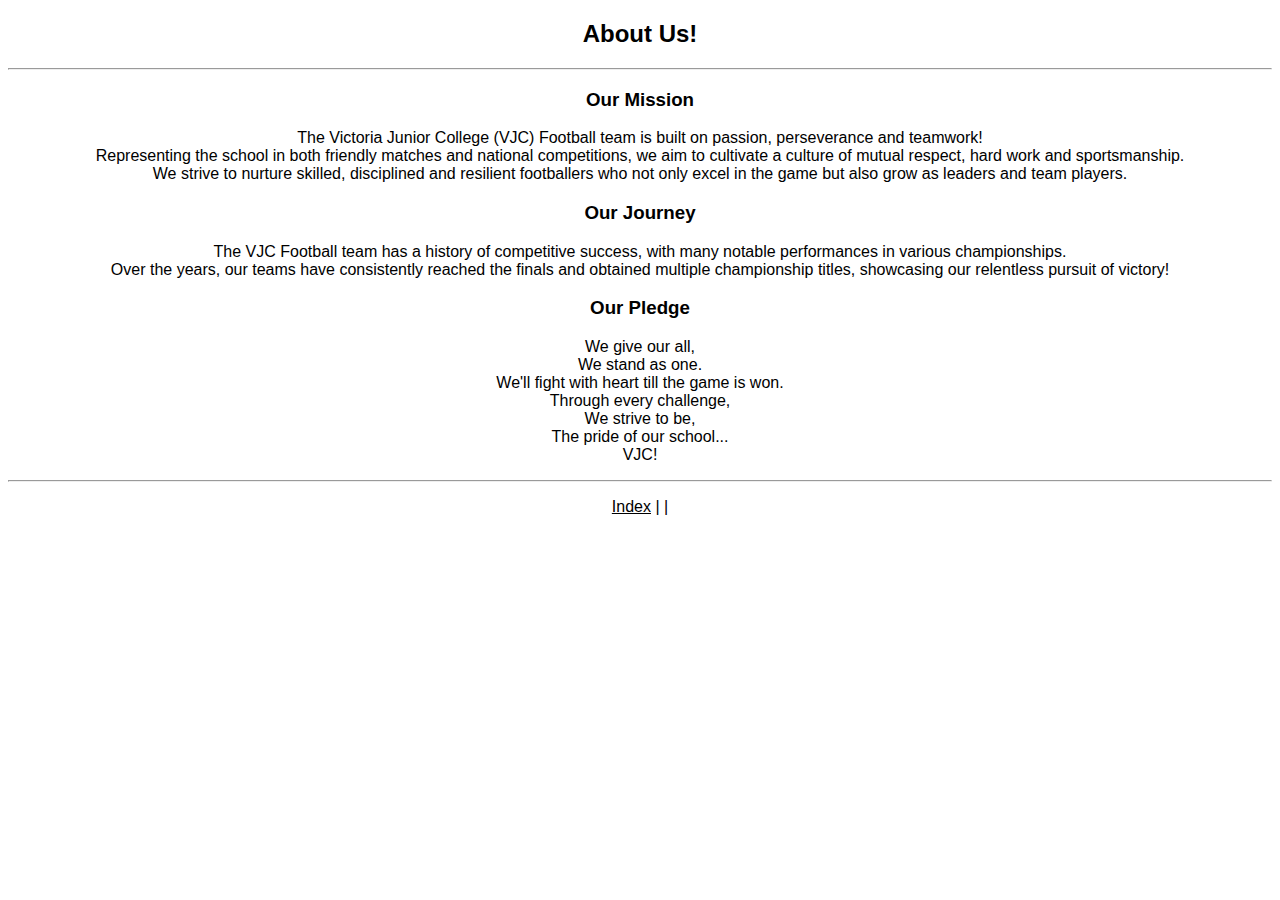
<file: about.html>
<!DOCTYPE html>
<html lang="en">

<head>
    <meta charset="UTF-8">
    <meta name="viewport" content="width=device-width, initial-scale=1.0">
    <title>Document</title>
    <style>
        body {
            text-align: center;
            font-family: 'Arial', sans-serif;
        }
        a {
            color: black;
        }
    </style>
</head>

<body>
    <h2>About Us!</h2>
    <hr>
    </hr>
    <h3>Our Mission</h3>
    <p>
        The Victoria Junior College (VJC) Football team is built on passion, perseverance and teamwork!<br>
        Representing the school in both friendly matches and national competitions, we aim to cultivate a culture of mutual respect, hard work and sportsmanship.<br>
        We strive to nurture skilled, disciplined and resilient footballers who not only excel in the game but also grow
        as leaders and team players.
    </p>
    <h3>Our Journey</h3>
    <p>
        The VJC Football team has a history of competitive success, with many notable performances in various championships.<br>
        Over the years, our teams have consistently reached the finals and obtained multiple championship titles, showcasing our relentless pursuit of victory!
    </p>
    <h3>Our Pledge</h3>
    <p>
        We give our all,<br>
        We stand as one.<br>
        We'll fight with heart till the game is won.<br>
        Through every challenge,<br>
        We strive to be,<br>
        The pride of our school...<br>
        VJC!
    </p>
    <hr>
    <p><a href="index.html">Index</a> | <a href=""></a> | <a href=""></a></p>
</body>

</html>
</file>
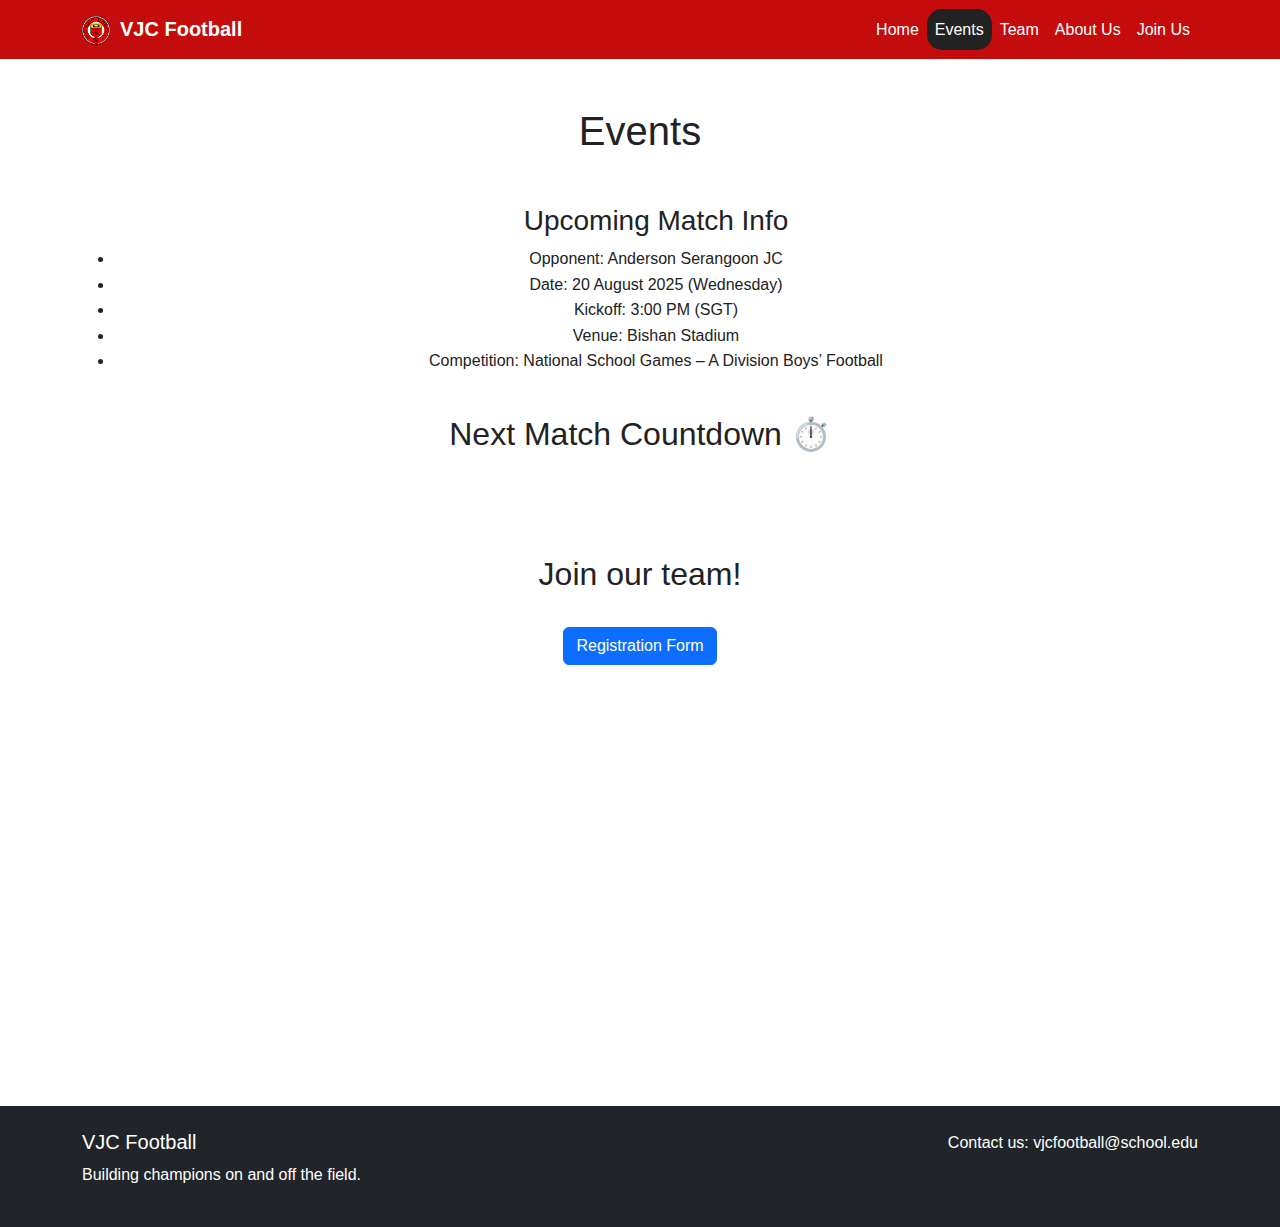
<file: events.html>
<!DOCTYPE html>
<html lang="en">

<head>
    <meta charset="UTF-8">
    <meta name="viewport" content="width=device-width, initial-scale=1.0">
    <link rel="icon" type="image/png" href="images/vjcicon.png">
    <title>VJC FC - Events</title>
    <!-- Bootstrap 5 CSS -->
    <link href="https://cdn.jsdelivr.net/npm/bootstrap@5.3.0-alpha1/dist/css/bootstrap.min.css" rel="stylesheet">
    <!-- Font Awesome -->
    <link rel="stylesheet" href="https://cdnjs.cloudflare.com/ajax/libs/font-awesome/6.0.0/css/all.min.css">
    <!-- Custom CSS -->
    <link rel="stylesheet" href="css/custom.css">
    <style>

    </style>
</head>

<body>
    <!-- Navigation Bar -->
    <nav class="navbar navbar-expand-lg navbar-dark bg-primary">
        <div class="container">
            <a class="navbar-brand" href="index.html"><i class="vjc-icon"></i>VJC Football</a>
            <button class="navbar-toggler" type="button" data-bs-toggle="collapse" data-bs-target="#navbarNav">
                <span class="navbar-toggler-icon"></span>
            </button>
            <div class="collapse navbar-collapse" id="navbarNav">
                <ul class="navbar-nav ms-auto">
                    <li class="nav-item">
                        <a class="nav-link" href="index.html">Home</a>
                    </li>
                    <li class="nav-item">
                        <a class="nav-link active" href="events.html">Events</a>
                    </li>
                    <li class="nav-item">
                        <a class="nav-link" href="team.html">Team</a>
                    </li>
                    </li>
                    <li class="nav-item">
                        <a class="nav-link" href="about.html">About Us</a>
                    </li>
                    <li class="nav-item">
                        <a class="nav-link" href="join.html">Join Us</a>
                    </li>
                </ul>
            </div>
        </div>
    </nav>

    <!-- Content placeholder - Add your content here -->
    <div class="container mt-5">
        <h1 class="blackHex">Events</h1> <br>
        <p>
            <ul><h3>Upcoming Match Info</h3>

            <li>Opponent: Anderson Serangoon JC</li> 

            <li>Date: 20 August 2025 (Wednesday)</li> 

            <li>Kickoff: 3:00 PM (SGT)</li> 

            <li>Venue: Bishan Stadium</li> 

            <li>Competition: National School Games – A Division Boys’ Football</li></ul>
        </p> <br>
        <div>
            <h2 class="blackHex">Next Match Countdown ⏱️</h2> <br>
            <p id="timer">
                <script>
                    // set the date and time of the next match
                    const matchDate = new Date("Aug 20, 2025 15:00:00").getTime();

                    const countdown = setInterval(() => {
                        const now = new Date().getTime();
                        const time = matchDate - now;

                        const days = Math.floor(time / (1000 * 60 * 60 * 24));
                        const hours = Math.floor((time % (1000 * 60 * 60 * 24)) / (1000 * 60 * 60));
                        const minutes = Math.floor((time % (1000 * 60 * 60)) / (1000 * 60));
                        const seconds = Math.floor((time % (1000 * 60)) / 1000);

                        document.getElementById("timer").innerHTML =
                            `${days}d ${hours}h ${minutes}m ${seconds}s`;

                        if (time < 0) {
                            clearInterval(countdown);
                            document.getElementById("timer").innerHTML = "MATCH IN PROGRESS ⚽";
                        }
                    }, 1000);
                </script>

            </p>
        </div> <br>
        <br>
        <div>
             <h2 class="blackHex">Join our team!</h2> <br>
                 <button class="btn btn-primary" onclick="window.location.href='join.html'">Registration Form</button>
        </button>
        </div> <br>
        <div class="blackHex">
            <div class="vid">
                <iframe width="640" height="360" src="https://www.youtube.com/embed/mUWYf-OgMUs"
                    title="NSG2024 - Victoria Junior College vs Hwa Chong Institution" frameborder="0"
                    allow="accelerometer; autoplay; clipboard-write; encrypted-media; gyroscope; picture-in-picture"
                    allowfullscreen>
                </iframe>
            </div>
        </div>
    </div>

    <!-- Footer -->
    <footer class="bg-dark text-white py-4 mt-5">
        <div class="container">
            <div class="row">
                <div class="col-md-6">
                    <h5>VJC Football</h5>
                    <p>Building champions on and off the field.</p>
                </div>
                <div class="col-md-6 text-md-end">
                    <p>Contact us: vjcfootball@school.edu</p>
                </div>
            </div>
        </div>
    </footer>

    <!-- Bootstrap JS Bundle with Popper -->
    <script src="https://cdn.jsdelivr.net/npm/bootstrap@5.3.0-alpha1/dist/js/bootstrap.bundle.min.js"></script>

    <!-- Custom JavaScript -->
    <script src="css/main.js"></script>
</body>

</html>
</file>
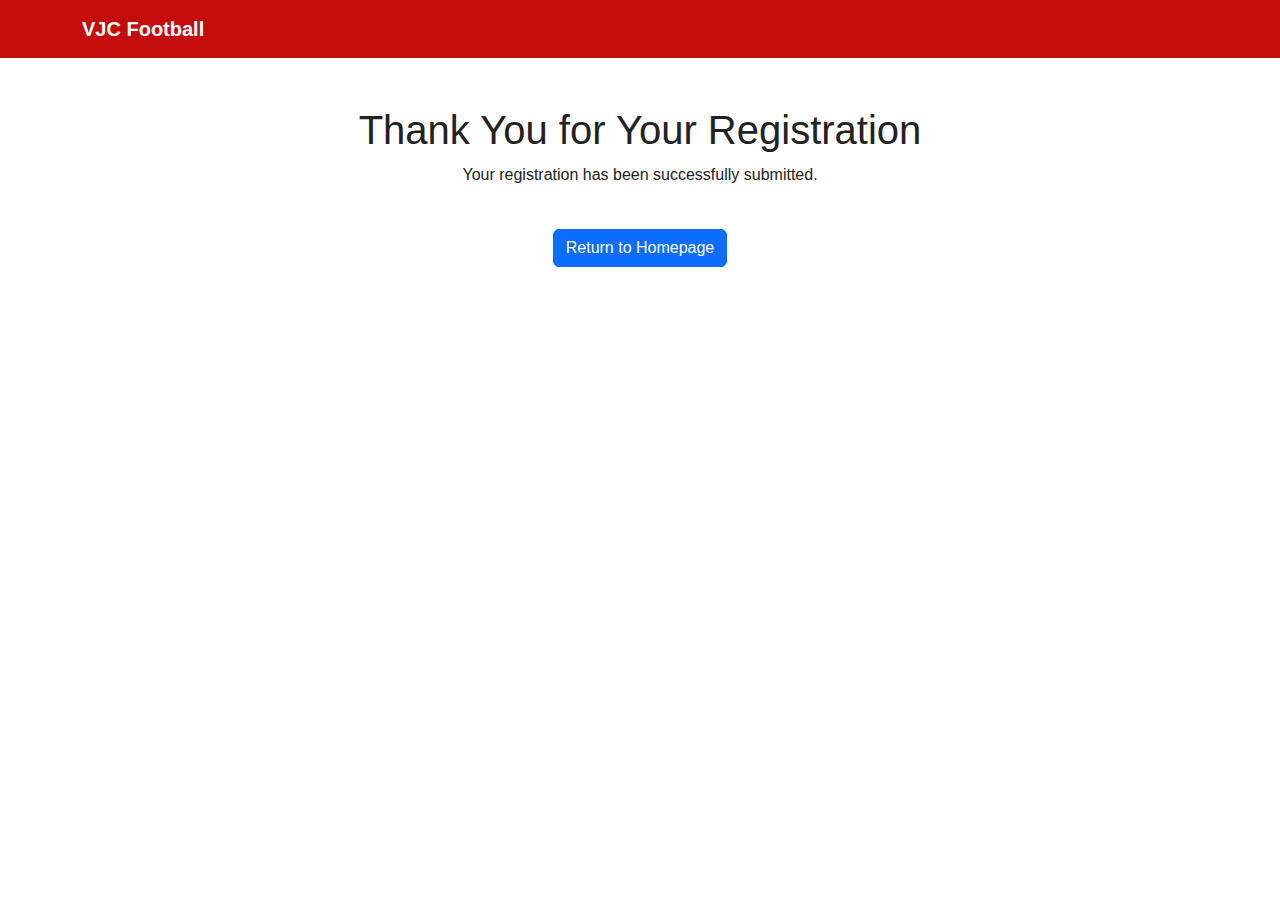
<file: formsubmissionresponse.html>
<!DOCTYPE html>
<html lang="en">
  <head>
    <meta charset="UTF-8" />
    <link rel="icon" type="image/png" href="images/vjcicon.png" />
    <title>VJC FC - Form Submission</title>
    <!-- Bootstrap 5 CSS -->
    <link
      href="https://cdn.jsdelivr.net/npm/bootstrap@5.3.0-alpha1/dist/css/bootstrap.min.css"
      rel="stylesheet"
    />
    <!-- Font Awesome -->
    <link
      rel="stylesheet"
      href="https://cdnjs.cloudflare.com/ajax/libs/font-awesome/6.0.0/css/all.min.css"
    />
    <!-- Custom CSS -->
    <link rel="stylesheet" href="css/custom.css" />
    <style></style>
  </head>

  <body>
    <!-- Navigation Bar -->
    <nav class="navbar navbar-expand-lg navbar-dark bg-primary">
      <div class="container">
        <a class="navbar-brand" href="index.html"> VJC Football</a>
      </div>
    </nav>

    <!-- Content placeholder - Add your content here -->
    <div class="container mt-5 text-center">
      <h1>Thank You for Your Registration</h1>
      <p>Your registration has been successfully submitted.</p>
      <br />
      <a>
        <button class="btn btn-primary" onclick="window.location.href='index.html'">
          Return to Homepage
        </button>
    </div>

    <!-- Bootstrap JS Bundle with Popper -->
    <script src="https://cdn.jsdelivr.net/npm/bootstrap@5.3.0-alpha1/dist/js/bootstrap.bundle.min.js"></script>

    <!-- Custom JavaScript -->
    <script src="css/main.js"></script>
  </body>
</html>
</file>
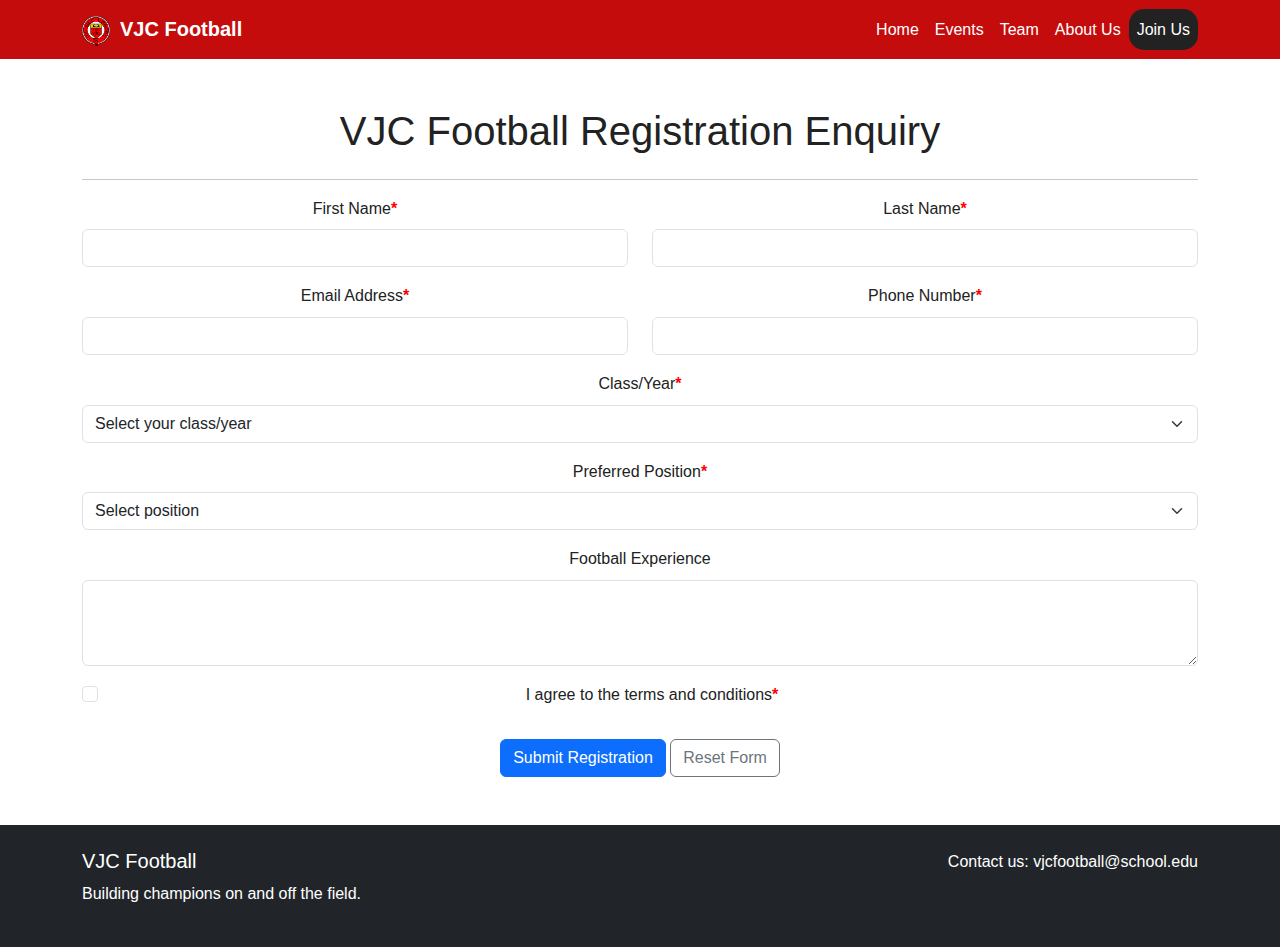
<file: join.html>
<!DOCTYPE html>
<html lang="en">

<head>
    <link rel="icon" type="image/png" href="images/vjcicon.png">
    <meta charset="UTF-8">
    <meta name="viewport" content="width=device-width, initial-scale=1.0">
    <link rel="icon" type="image/png" href="images/vjcicon.png">
    <title>VJC FC - Registration</title>
    <!-- Bootstrap 5 CSS -->
    <link href="https://cdn.jsdelivr.net/npm/bootstrap@5.3.0-alpha1/dist/css/bootstrap.min.css" rel="stylesheet">
    <!-- Font Awesome -->
    <link rel="stylesheet" href="https://cdnjs.cloudflare.com/ajax/libs/font-awesome/6.0.0/css/all.min.css">
    <!-- Custom CSS -->
    <link rel="stylesheet" href="css/custom.css">
    <style>
        strong {
            color: red;
        }
    </style>
</head>

<body>
    <!-- Navigation Bar -->
    <nav class="navbar navbar-expand-lg navbar-dark bg-primary">
        <div class="container">
            <a class="navbar-brand" href="index.html"><i class="vjc-icon"></i>VJC Football</a>
            <button class="navbar-toggler" type="button" data-bs-toggle="collapse" data-bs-target="#navbarNav">
                <span class="navbar-toggler-icon"></span>
            </button>
            <div class="collapse navbar-collapse" id="navbarNav">
                <ul class="navbar-nav ms-auto">
                    <li class="nav-item">
                        <a class="nav-link" href="index.html">Home</a>
                    </li>
                    <li class="nav-item">
                        <a class="nav-link" href="events.html">Events</a>
                    </li>
                    <li class="nav-item">
                        <a class="nav-link" href="team.html">Team</a>
                    </li>
                    </li>
                    <li class="nav-item">
                        <a class="nav-link" href="about.html">About Us</a>
                    </li>
                    <li class="nav-item">
                        <a class="nav-link active" href="join.html">Join Us</a>
                    </li>
                </ul>
            </div>
        </div>
    </nav>

    <!-- Content placeholder - Add your content here -->
    <div class="container mt-5">
        <h1 class="mb-4">VJC Football Registration Enquiry</h1>
        <hr>
        </hr>
        <form id="registrationForm" action="formsubmissionresponse.html" method="get">
            <div class=" row mb-3">
                <div class="col-md-6">
                    <label for="firstName" class="form-label">First Name<strong>*</strong></label>
                    <input type="text" class="form-control" id="firstName" name="firstName" required>
                    <div class="invalid-feedback">Please enter your first name.</div>
                </div>
                <div class="col-md-6">
                    <label for="lastName" class="form-label">Last Name<strong>*</strong></label>
                    <input type="text" class="form-control" id="lastName" name="lastName" required>
                    <div class="invalid-feedback">Please enter your last name.</div>
                </div>
            </div>
            <div class="row mb-3">
                <div class="col-md-6">
                    <label for="email" class="form-label">Email Address<strong>*</strong></label>
                    <input type="email" class="form-control" id="email" name="email" required>
                    <div class="invalid-feedback">Please enter a valid email address.</div>
                </div>
                <div class="col-md-6">
                    <label for="phone" class="form-label">Phone Number<strong>*</strong></label>
                    <input type="tel" class="form-control" id="phone" name="phone" required>
                    <div class="invalid-feedback">Please enter your phone number.</div>
                </div>
            </div>
            <div class="mb-3">
                <label for="classYear" class="form-label">Class/Year<strong>*</strong></label>
                <select class="form-select" id="classYear" name="classYear" required>
                    <option value="" selected disabled>Select your class/year</option>
                    <option value="Year 1">Year 1</option>
                    <option value="Year 2">Year 2</option>
                    <option value="Year 3">Year 3</option>

                </select>
                <div class="invalid-feedback">Please select your year.</div>
            </div>
            <div class="mb-3">
                <label for="position" class="form-label">Preferred Position<strong>*</strong></label>
                <select class="form-select" id="position" name="position" required>
                    <option value="" selected disabled>Select position</option>
                    <option value="Goalkeeper">Goalkeeper</option>
                    <option value="Defender">Defender</option>
                    <option value="Midfielder">Midfielder</option>
                    <option value="Forward">Forward</option>
                    <option value="Not Sure">Not Sure</option>
                </select>
                <div class="invalid-feedback">Please select your preferred position.</div>
            </div>
            <div class="mb-3">
                <label for="experience" class="form-label">Football Experience</label>
                <textarea class="form-control" id="experience" name="experience" rows="3"></textarea>
            </div>
            <div class="mb-3 form-check">
                <input class="form-check-input" type="checkbox" id="termsCheck" required>
                <label class="form-check-label" for="termsCheck">
                    <p>I agree to the terms and conditions<strong>*</strong></p>
                </label>
                <div class="invalid-feedback">You must agree before submitting.</div>
            </div>
            <button class="btn btn-primary" type="submit">Submit Registration</button>
            <button class="btn btn-outline-secondary" type="reset">Reset Form</button>

        </form>
        <div id="formStatus" class="mt-3"></div>
    </div>


    <!-- Footer -->
    <footer class="bg-dark text-white py-4 mt-5">
        <div class="container">
            <div class="row">
                <div class="col-md-6">
                    <h5>VJC Football</h5>
                    <p>Building champions on and off the field.</p>
                </div>
                <div class="col-md-6 text-md-end">
                    <p>Contact us: vjcfootball@school.edu</p>
                </div>
            </div>
        </div>
    </footer>

    <!-- Bootstrap JS Bundle with Popper -->
    <script src="https://cdn.jsdelivr.net/npm/bootstrap@5.3.0-alpha1/dist/js/bootstrap.bundle.min.js"></script>

    <!-- Custom JavaScript -->
    <script src="css/main.js"></script>
</body>

</html>
</file>
<file: css/custom.css>
/* Theme for boostrap */
/* !important is used to override default styles */

:root {
    --bs-primary: #c40c0c;
    /* Red colour theme */
    --bs-primary-rgb: 196, 12, 12;
    --bs-link-color: #c40c0c;
    --bs-link-hover-color: #a00a0a;
}

body {
    background-color: #fff;
    color: #222;
    font-family: 'Lato', sans-serif;
    line-height: 1.6;
}

.navbar-nav.ms-auto {
    position: relative;
    display: flex;
}

.nav-item {
    background-color: #c40c0c;
    color: #fff;
    transition: background-color 0.3s ease;
    border-radius: 15px;
}

.nav-item:hover {
    background-color: #a00a0a;
    border-radius: 15px;
}

.nav-link.active {
    background-color: #222;
    border-radius: 15px;
}

.navbar,
footer {
    background-color: var(--bs-primary) !important;
}

.navbar .navbar-brand,
.navbar-nav .nav-link,
footer,
footer p {
    color: #fff !important;
}


/* Navbar customization */
.navbar-brand {
    font-weight: bold;
}

/* Footer customization */
footer {
    position: relative;
    bottom: 0;
    width: 100%;
}

.vjc-icon {
    background-image: url('../images/vjcicon.png');
    background-size: contain;
    background-repeat: no-repeat;
    display: inline-block;
    width: 30px;
    height: 30px;
    vertical-align: middle;
    margin-right: 8px;
}

.container.mt-5 {
    text-align: center;
}
</file>
